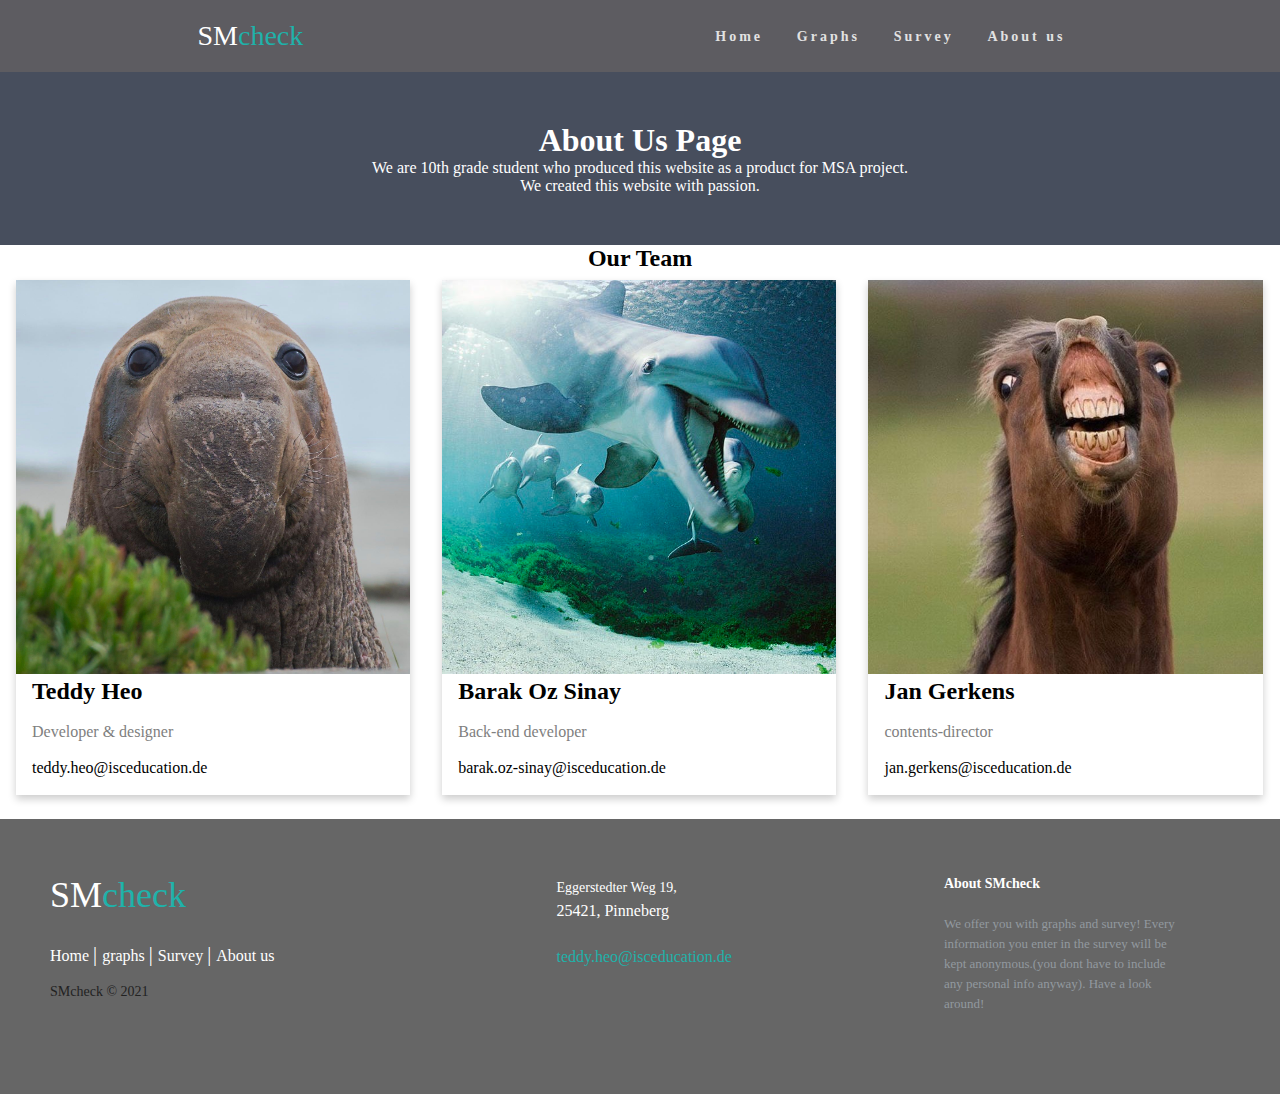
<file: about.html>
<!DOCTYPE html>
<html lang="en">
<head>
  <meta charset="UTF-8">
  <meta name="viewport" content="width=device-width, initial-scale=1.0">

  <link rel="stylesheet" href="about.css">
  <title>About Us</title>
</head>
<body>
  
  

  <div class="header">  
        <nav class="idk">
           <div class="logo">

                <h3>SM<span>check</span></h3>
              </div>
              <ul class="nav-links">
                <li><a href="index.html">Home</a></li>
                <li><a href="graph.html">Graphs</a></li>
                <li><a href="survey.html">Survey</a></li>
                <li><a href="">About us</a></li>
        
      </ul>
      <div class="burger">
        <div class="line1"></div>
        <div class="line2"></div>
        <div class="line3"></div>
      </div>
    </nav>
  </div> 


<div class="about-section">
  <h1>About Us Page</h1>
  <p>We are 10th grade student who produced this website as a product for MSA project.</p>
  <p>We created this website with passion.</p>
</div>

<h2 style="text-align:center">Our Team</h2>
<div class="row">
  <div class="column">
    <div class="card">
      <img src="elephantseal.jpeg" alt="Teddy" style="width:100%">
      <div class="container">
        <h2>Teddy Heo</h2> <br>
        <p class="title">Developer & designer</p> <br>
        <p></p>
        <p>teddy.heo@isceducation.de</p> <br>
       
      </div>
    </div>
  </div>

  <div class="column">
    <div class="card">
      <img src="/barakfriend.jpeg" alt="Barak" style="width:100%">
      <div class="container">
        <h2>Barak Oz Sinay</h2> <br>
        <p class="title">Back-end developer</p> <br>
        <p>
          
        </p>
        <p>barak.oz-sinay@isceducation.de</p> <br>
          <p>
            
          </p>
      </div>
    </div>
  </div>

  <div class="column">
    <div class="card">
      <img src="horse.jpeg" alt="Jan" style="width:100%">
      <div class="container">
        <h2>Jan Gerkens</h2> <br>
        <p class="title">contents-director</p> <br>
        <p></p>
        <p>jan.gerkens@isceducation.de</p> <br>
        
      </div>
    </div>
  </div>
</div>

<footer class="footer-distributed">

			<div class="footer-left">

				<h3>SM<span>check</span></h3>

				<p class="footer-links">
					<a href="index.html" class="link-1">Home</a>
					
					<a href="graph.html">graphs</a>
				
					<a href="survey.html">Survey</a>
				
					<a href="about.html">About us</a>
					
				</p>

				<p class="footer-company-name">SMcheck © 2021</p>
			</div>

			<div class="footer-center">

				<div>
					<i class="fa fa-map-marker"></i>
					<p><span>Eggerstedter Weg 19,</span> 25421, Pinneberg</p>
				</div>

	
<br>
  				<div>
					<i class="fa fa-envelope"></i>
					<p><a href="mailto:teddy.heo@isceducation,de">teddy.heo@isceducation.de</a></p>
				</div>

			</div>
      

			<div class="footer-right">

				<p class="footer-company-about">
					<span>About SMcheck</span>
          We offer you with graphs and survey! Every information you enter in the survey will be kept anonymous.(you dont have to include any personal info anyway). Have a look around!
				</p>

				<div class="footer-icons">
      

				</div>

			</div>

		</footer>
<script src="script.js"></script>
</body>
</html>
</file>
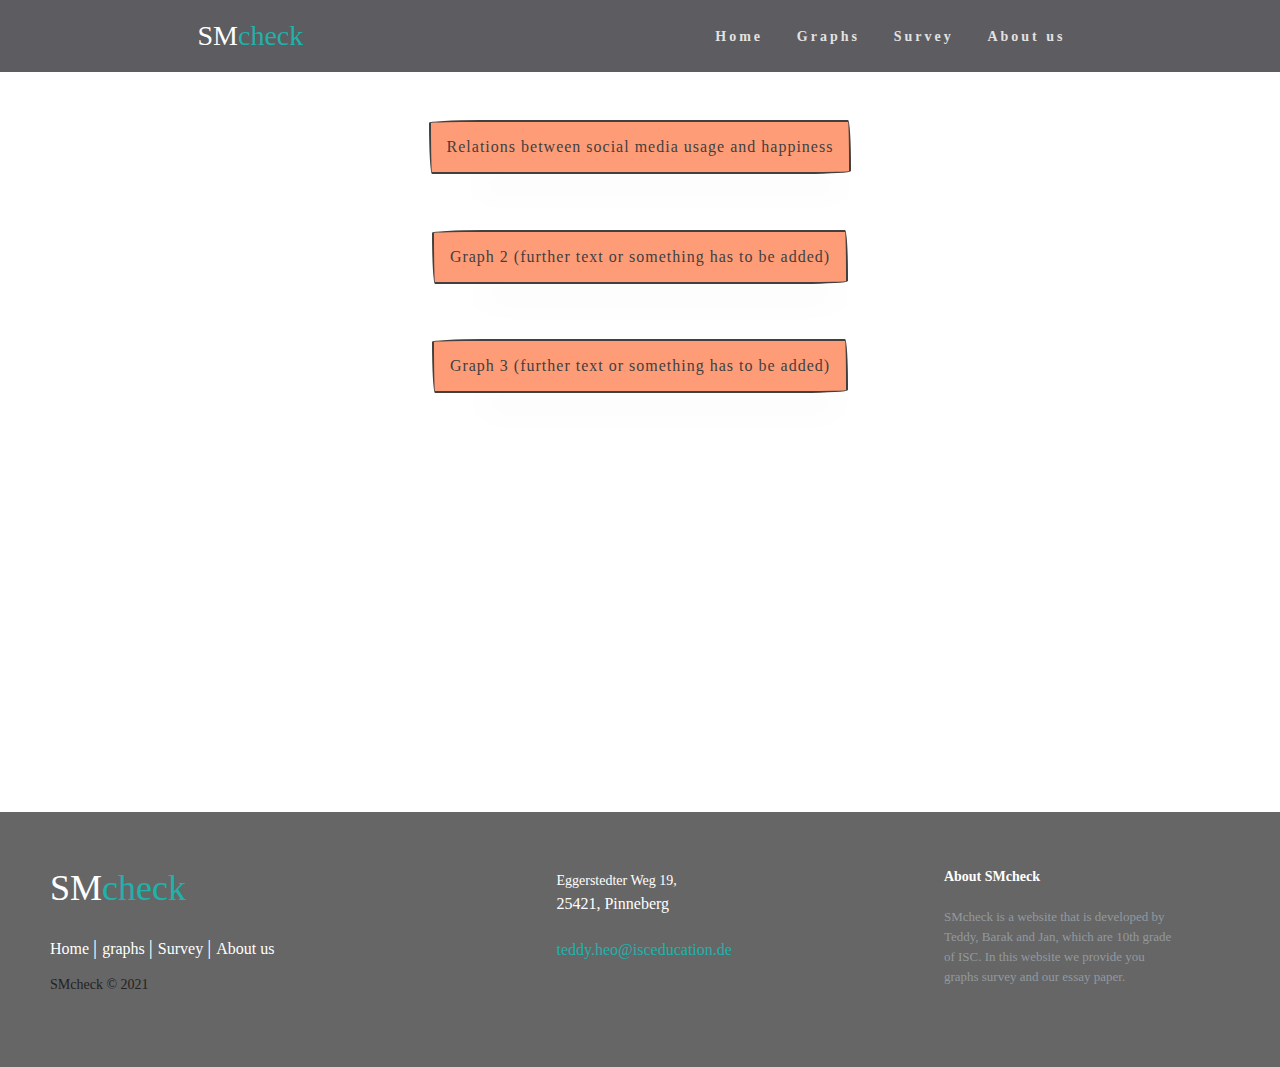
<file: graph.html>
<!--https://canvasjs.com-->

<!DOCTYPE HTML>
<html>
<head>  
  <link rel="stylesheet" href="graph.css">
  <link rel="stylesheet" href="style.css">
  <script src="graph.js"></script>
<script>
window.onload = function () {

var chart = new CanvasJS.Chart("chartContainer", {
	animationEnabled: true,
	title:{
		text: "Social media usage and happieness"
	},
	axisX: {
		title:"Happiness level"
	},
	axisY:{
		title: "Use of social media per week",
		includeZero: true
	},
  
	data: [{
    markerSize: 10,
		type: "scatter",
		toolTipContent: "<span style=\"color:#4F81BC \"><b>{name}</b></span><br/><b> Happiness:</b> {x} TPS<br/><b> Time on social media:</b></span> {y} ms",
		name: "Grade 1 to 4",
		showInLegend: true,
		dataPoints: [
			{ x: 9, y: 0 },
			{ x: 8, y: 0 },
			{ x: 7, y: 0 },
			{ x: 9, y: 0 },
			{ x: 10, y: 0 - 1 },
			{ x: 9, y: 0 },
			{ x: 8, y: 0 },
			{ x: 7, y: 0 },
			{ x: 6, y: 0 },
			{ x: 8, y: 0 },
			{ x: 9, y: 0 },
			{ x: 8, y: 0 },
			{ x: 7, y: 0 },
			{ x: 6, y: 0 }
		]
	},
	{
    markerSize: 10,
		type: "scatter",
		name: "Grade 5 to 8",
		showInLegend: true, 
		toolTipContent: 
    "<span style=\"color:#C0504E \"><b>{name}</b></span><br/><b> Happiness:</b> {x} TPS<br/><b> Time on social media:</b></span> {y} ms",
		dataPoints: [
			{ x: 1, y: 200 },
			{ x: 2, y: 300 },
			{ x: 3, y: 330 },
			{ x: 4, y: 190 },
			{ x: 5, y: 189 },
			{ x: 6, y: 150 },
			{ x: 6, y: 200 },
			{ x: 7, y: 190 },
			{ x: 8, y: 225 },
			{ x: 9, y: 330 },
			{ x: 10, y: 250 },
			{ x: 6, y: 120 },
			{ x: 6, y: 153 },
			{ x: 4, y: 196 }
		]
	},
  {
    markerSize: 10,
		type: "scatter",
		toolTipContent: "<span style=\"color:#4F81BC \"><b>{name}</b></span><br/><b> Happiness:</b> {x} TPS<br/><b> Time on social media:</b></span> {y} ms",
		name: "Grade 9 to 12",
		showInLegend: true,
		dataPoints: [
		{ x: 1, y: 330 },
			{ x: 2, y: 390 },
			{ x: 3, y: 400 },
			{ x: 4, y: 430 },
			{ x: 5, y: 321 },
			{ x: 6, y: 250 },
			{ x: 7, y: 370 },
			{ x: 8, y: 290 },
			{ x: 9, y: 250 },
			{ x: 10, y: 380 },
			{ x: 9, y: 320 },
			{ x: 8, y: 405 },
			{ x: 7, y: 453 },
			{ x: 6, y: 292 }
		]
	},
  {
    markerSize: 10,
		type: "scatter",
		toolTipContent: "<span style=\"color:#4F81BC \"><b>{name}</b></span><br/><b> Happiness:</b> {x} TPS<br/><b> Time on social media:</b></span> {y} ms",
		name: "After grade 12",
		showInLegend: true,
		dataPoints: [
			{ x: 1, y: 330 },
			{ x: 2, y: 390 },
			{ x: 3, y: 400 },
			{ x: 4, y: 430 },
			{ x: 5, y: 321 },
			{ x: 6, y: 250 },
			{ x: 7, y: 370 },
			{ x: 8, y: 290 },
			{ x: 9, y: 250 },
			{ x: 10, y: 380 },
			{ x: 9, y: 320 },
			{ x: 8, y: 405 },
			{ x: 7, y: 453 },
			{ x: 6, y: 292 }
		]
	}]
});

chart.render();

}
</script>


</head>


<body>
<!--header-->
  <div class="header">  
        <nav class="idk">
           <div class="logo">

                <h3>SM<span>check</span></h3>
              </div>
              <ul class="nav-links">
                <li><a href="index.html">Home</a></li>
                <li><a href="graph.html">Graphs</a></li>
                <li><a href="survey.html">Survey</a></li>
                <li><a href="">About us</a></li>
        
      </ul>
      <div class="burger">
        <div class="line1"></div>
        <div class="line2"></div>
        <div class="line3"></div>
      </div>
    </nav>
  </div> 


  <div class="graphContainer">
  <button id="nonbutton" class='linedthin' onclick="myFunction()">Relations between social media usage and happiness</button> 
  <div id="chartContainer" style="height: 500px; width: 70%;"></div> <br>


  <button id="nonbutton" class='linedthin'>Graph 2 (further text or something has to be added)</button>  <br>

  <button id="nonbutton" class='linedthin'>Graph 3 (further text or something has to be added)</button>
   <br>
   


</div>



<footer class="footer-distributed">

			<div class="footer-left">

				<h3>SM<span>check</span></h3>

				<p class="footer-links">
					<a href="index.html" class="link-1">Home</a>
					
					<a href="graph.html">graphs</a>
				
					<a href="survey.html">Survey</a>
				
					<a href="about.html">About us</a>
					
				</p>

				<p class="footer-company-name">SMcheck © 2021</p>
			</div>

			<div class="footer-center">

				<div>
					<i class="fa fa-map-marker"></i>
					<p><span>Eggerstedter Weg 19,</span> 25421, Pinneberg</p>
				</div>

	
<br>
  				<div>
					<i class="fa fa-envelope"></i>
					<p><a href="mailto:teddy.heo@isceducation,de">teddy.heo@isceducation.de</a></p>
				</div>

			</div>
      

			<div class="footer-right">

				<p class="footer-company-about">
					<span>About SMcheck</span>
					
          SMcheck is a website that is developed by Teddy, Barak and Jan, which are 10th grade of ISC. In this website we provide you graphs survey and our essay paper.
				</p>

				<div class="footer-icons">
      

				</div>

			</div>

		</footer>

<script src="https://canvasjs.com/assets/script/canvasjs.min.js"></script>
<script src="script.js"></script>
</body>
</html>
</file>
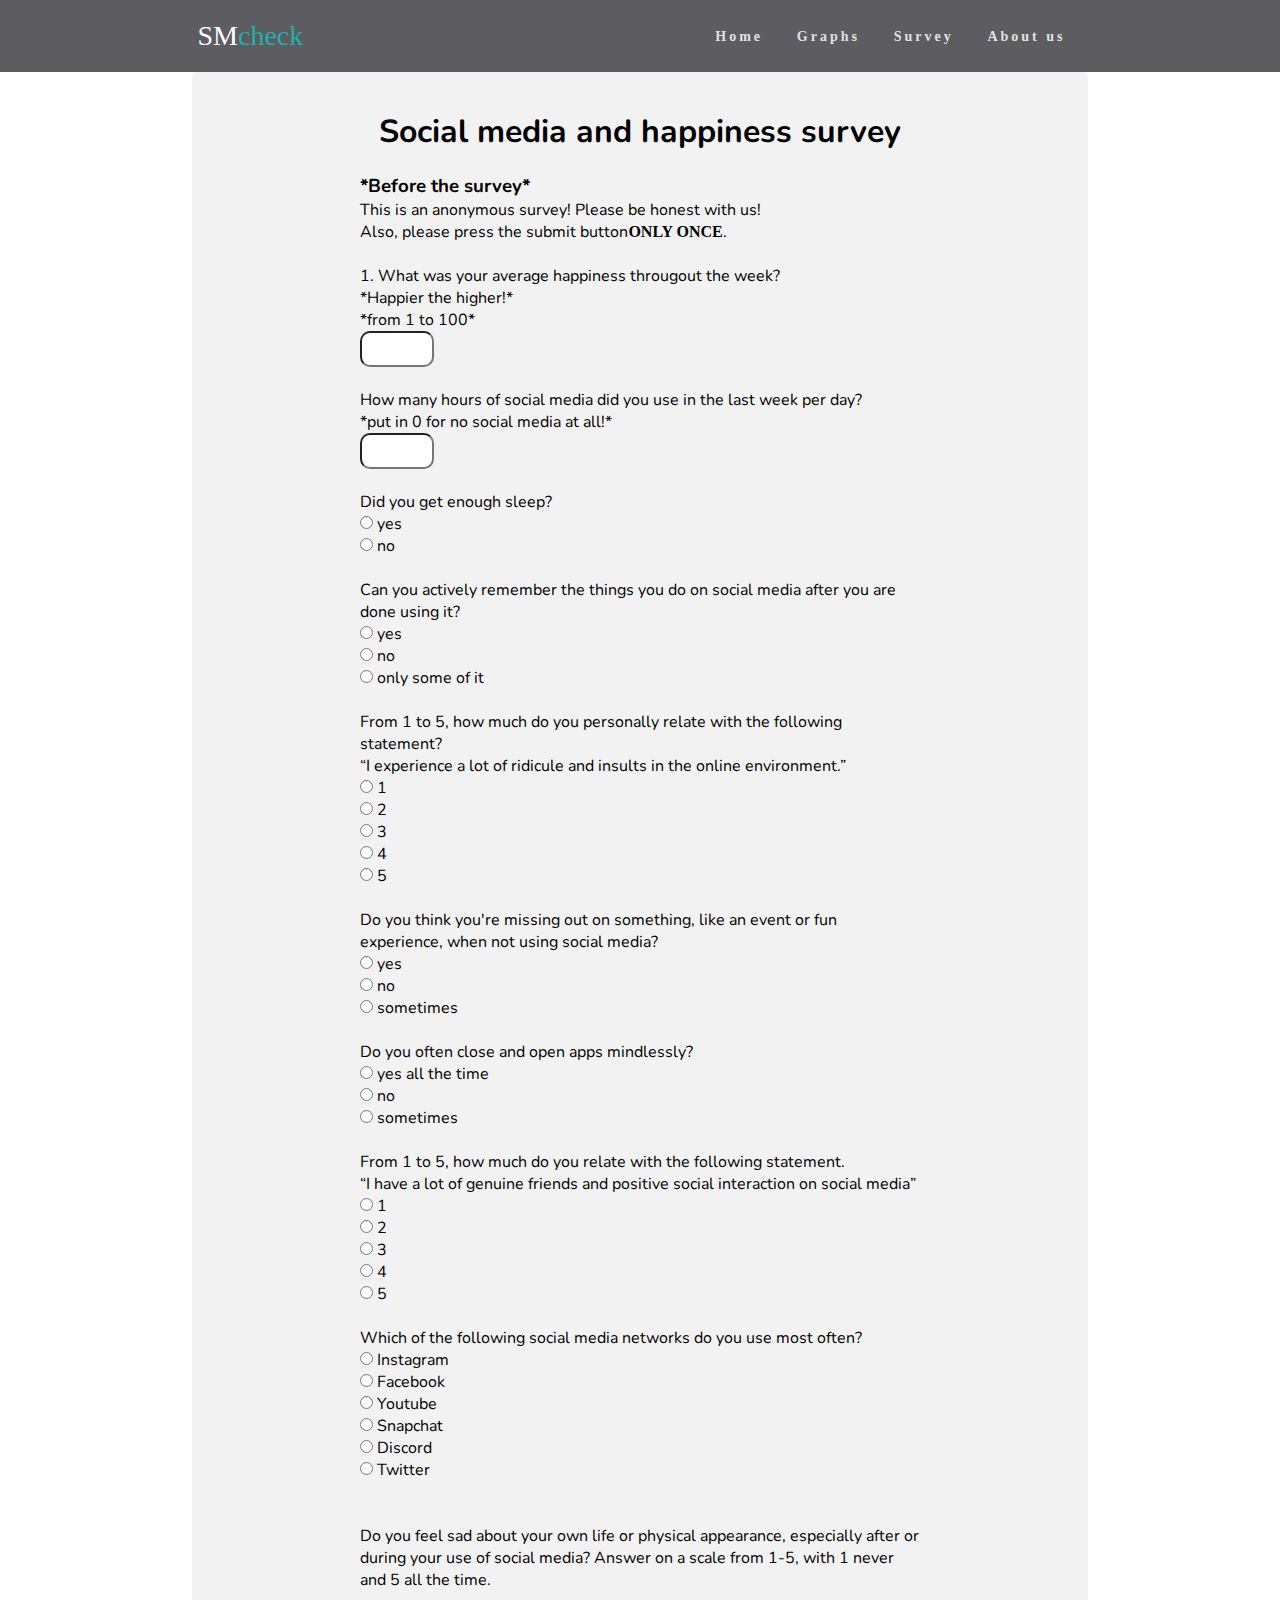
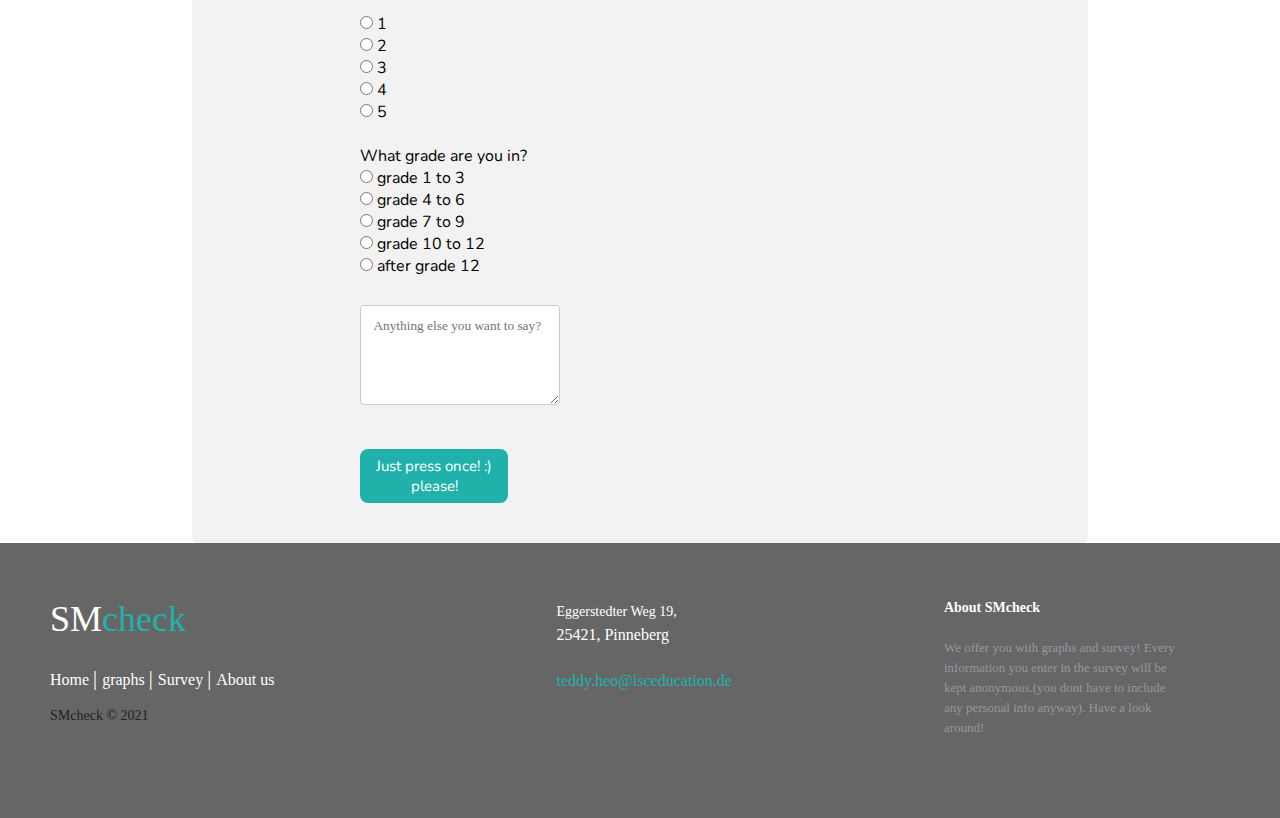
<file: survey.html>
<!DOCTYPE html>
<html>

<head>
	<script src="https://www.google.com/recaptcha/api.js" async defer>
	</script>
  <style>
  </style>
	<meta name="viewport" content="width=device-width, initial-scale=1">
	<link href="survey.css" rel="stylesheet" />

	<script src="https://code.jquery.com/jquery-3.5.1.js" integrity="sha256-QWo7LDvxbWT2tbbQ97B53yJnYU3WhH/C8ycbRAkjPDc=" crossorigin="anonymous">

	</script>

	<script>
		function SubForm (){
    $.ajax({
        url:'https://api.apispreadsheets.com/data/6430/',
        type:'post',
        data:$("#myForm").serializeArray(),
        success: function(){
          alert("Form Data Submitted :)"),
          
          location.href = 'index.html';
        },
        error: function(){
          alert("There was an error :(")
        }
    });
}
	</script>
 <div class="header">  
        <nav class="idk">
           <div class="logo">

                <h3>SM<span>check</span></h3>
              </div>
              <ul class="nav-links">
                <li><a href="index.html">Home</a></li>
                <li><a href="graph.html">Graphs</a></li>
                <li><a href="survey.html">Survey</a></li>
                <li><a href="about.html">About us</a></li>
              </ul>
                  <div class="burger">
                    <div class="line1"></div>
                    <div class="line2"></div>
                    <div class="line3"></div>
                  </div>
    </nav>
  </div> 
	<div class="container">
    <div class="item"></div>

    <div class="item">
    <br>
        <center><h1 class="Nunitofont">Social media and happiness survey</h1></center> 


	<div class="container">
		<form id="myForm" action="/index.html">

    <h3 class="Nunitofont"> *Before the survey* </h3>
    This is an anonymous survey! Please be honest with us! 
    <br>Also, please press the submit button<strong>ONLY ONCE</strong>. <br><br>



<!-- question 1 -->
<label class="Question">1. What was your average happiness througout the week? <br>   *Happier the higher!* <br> *from 1 to 100* <br></label> 
<input type="number" min="0" max="100" name="happiness" class="number" required>


     <br>
     <br>

<!-- question 2 -->
    <label class="Question">How many hours of social media did you use in the last week per day? </label> <br> <p class=""></p>
 *put in 0 for no social media at all!* <br></label> 
    <input type="number" min="0" max="100" name="usage" class="number" required>
<br>
      <br>
<!-- question 3 -->
    <label class="Question">Did you get enough sleep?</label>
    <br>
    <input type="radio" id="sleep" name="sleep" value="yes">
    <label for="yes">yes</label><br>
    <input type="radio" id="sleep" name="sleep" value="no">
    <label for="no">no</label><br>
  <br>
<!-- question 4-->
    <label class="Question">Can you actively remember the things you do on social media after you are done using it?
</label>
    <br>
    <input type="radio" id="what" name="what" value="yes">
    <label for="yes">yes</label><br>
    <input type="radio" id="what" name="what" value="no">
    <label for="no">no</label><br>
    <input type="radio" id="what" name="what" value="only some">
    <label for="no">only some of it</label><br>
  
    <br>
<!-- question 5 -->
    <label class="Question">From 1 to 5, how much do you personally relate with the following statement?  
<br>
“I experience a lot of ridicule and insults in the online environment.”
 <br>
  </label>
      <input type="radio" id="ridicule1" name="ridicule" value="1">
      <label for="ridicule1">1</label><br>
      <input type="radio" id="ridicule2" name="ridicule" value="2">
      <label for="ridicule2">2</label><br>
      <input type="radio" id="ridicule3" name="ridicule" value="3">
      <label for="ridicule3">3</label><br>
      <input type="radio" id="ridicule4" name="ridicule" value="4">
      <label for="ridicule4">4</label><br>
      <input type="radio" id="ridicule5" name="ridicule" value="5">
      <label for="ridicule5">5</label><br>

<br>
<!-- question 6 -->
    <label class="Question">Do you think you're missing out on something, like an event or fun experience, when not using social media?
</label>
    <br>
    <input type="radio" id="missing out1" name="missing out" value="yes">
    <label for="missing out1">yes</label><br>
    <input type="radio" id="missing out2" name="missing out" value="no">
    <label for="missing out2">no</label><br>
    <input type="radio" id="missing out3" name="missing out" value="sometimes">
    <label for="missing out3">sometimes</label><br>
    <br>
<!-- question 7 -->
    <label class="Question">Do you often close and open apps mindlessly?
    </label>
    <br>
    <input type="radio" id="mindless1" name="mindless" value="yes, all the time">
    <label for="mindless1">yes all the time</label><br>
    <input type="radio" id="mindless2" name="mindless" value="no">
    <label for="mindless2">no</label><br>
    <input type="radio" id="mindless3" name="mindless" value="sometimes">
    <label for="mindless3">sometimes</label><br>
  
    <br>
<!-- question 8 -->
<label class="Question">From 1 to 5, how much do you relate with the following statement. <br> “I have a lot of genuine friends and positive social interaction on social media”


</label>
    <br>
    <input type="radio" id="rltionshp1" name="relationship" value="1">
    <label for="rltionshp1">1</label><br>
    <input type="radio" id="rltionshp2" name="relationship" value="2">
    <label for="rltionshp2">2</label><br>
    <input type="radio" name="relationship" id="rltionshp3" value="3">
    <label for="rltionshp3">3</label><br>
    <input type="radio" id="rltionshp4" name="relationship" value="4">
    <label for="rltionshp4">4</label><br>
    <input type="radio" id="rltionshp5" name="relationship" value="5">
    <label for="rltionshp5">5</label><br>
  
    <br>
    <!-- question 9 -->
<label class="Question"> Which of the following social media networks do you use most often?
</label>
<br>
<input type="radio" name="mostusedapp" id="Instagram" value="1">
    <label for="Instagram">Instagram</label><br>
    <input type="radio" id="Facebook" name="mostusedapp" value="2">
    <label for="Facebook">Facebook</label><br>
    <input type="radio" id="Youtube" name="mostusedapp" value="3">
    <label for="Youtube">Youtube</label><br>
    <input type="radio" id="Snapchat" name="mostusedapp" value="4">
    <label for="Snapchat">Snapchat</label><br>
    <input type="radio" id="Discord" name="mostusedapp" value="5">
    <label for="Discord">Discord</label><br>
    <input type="radio" id="Twitter" name="mostusedapp" value ="6">
    <label for="Twitter">Twitter</label><br>
    <br>
  
<br>
<!-- question 10 -->
<label class="Question">Do you feel sad about your own life or physical appearance, especially after or during your use of social media? Answer on a scale from 1-5, with 1 never and 5 all the time. 
<br>


</label>
    <br>
    <input type="radio" id="appr1" name="appearance" value="1">
    <label for="appr1">1</label><br>
    <input type="radio" id"appr2" name="appearance" value="2">
    <label for="appr2">2</label><br>
    <input type="radio" id="appr3" name="appearance" value="3">
    <label for="appr3">3</label><br>
    <input type="radio" id="appr4" name="appearance" value="4">
    <label for="appr4">4</label><br>
    <input type="radio" id = "appr5" name="appearance" value="5">
    <label for="appr5">5</label><br>
  
  
    <br>

<!-- question 11 -->
    <label class="Question"> What grade are you in?</label> <br>


     <input type="radio" id="age1" name="age" value="grade 1 to 3">
    <label for="age1">grade 1 to 3</label><br>
     <input type="radio" id="age2" name="age" value="grade 4 to 6">
    <label for="age2">grade 4 to 6</label><br>
     <input type="radio" id="age3" name="age" value="grade 7 to 9">
    <label for="age3">grade 7 to 9</label><br>
    <input type="radio" id="age4" name="age" value="grade 10 to 12">
    <label for="age4">grade 10 to 12</label><br>
     <input type="radio" id="age5" name="age" value="after grade 12">
    <label for="age5">after grade 12</label><br> <br>
 <textarea name="message" style="width:200px; height:100px;" placeholder="Anything else you want to say?"></textarea>
  <br>
  
<br>
    <!--<input type="submit" value="Submit">-->
  </form>
   <button type = "submit" formaction="/index.html" class="button-submit" onclick="this.style.visibility = 'hidden'">Just press once! :) <br>please!</button> 
   

<div class="item"></div>

</div>
</div>
</div>

<footer class="footer-distributed">

			<div class="footer-left">

				<h3>SM<span>check</span></h3>

				<p class="footer-links">
					<a href="index.html" class="link-1">Home</a>
					
					<a href="graph.html">graphs</a>
				
					<a href="survey.html">Survey</a>
				
					<a href="about.html">About us</a>
					
				</p>

				<p class="footer-company-name">SMcheck © 2021</p>
			</div>

			<div class="footer-center">

				<div>
					<i class="fa fa-map-marker"></i>
					<p><span>Eggerstedter Weg 19,</span> 25421, Pinneberg</p>
				</div>

	
<br>
  				<div>
					<i class="fa fa-envelope"></i>
					<p><a href="mailto:teddy.heo@isceducation,de">teddy.heo@isceducation.de</a></p>
				</div>

			</div>
      

			<div class="footer-right">

				<p class="footer-company-about">
					<span>About SMcheck</span>
          We offer you with graphs and survey! Every information you enter in the survey will be kept anonymous.(you dont have to include any personal info anyway). Have a look around!
				</p>

				<div class="footer-icons">
      

				</div>

			</div>

		</footer>
<script src="script.js"></script>

</body>
</html>
</file>
<file: about.css>
body {
  font-family: Arial, Helvetica, sans-serif;
  margin: 0;
  height: 100vh;
}

html {
  box-sizing: border-box;
}

*, *:before, *:after {
  box-sizing: inherit;
}

.column {
  float: left;
  width: 33.3%;
  margin-bottom: 16px;
  padding: 0 8px;
}

.card {
  box-shadow: 0 4px 8px 0 rgba(0, 0, 0, 0.2);
  margin: 8px;
}

.about-section {
  padding: 50px;
  text-align: center;
  background-color: #474e5d;
  color: white;
}

.container {
  padding: 0 16px;
  height: 50%;
}

.container::after, .row::after {
  content: "";
  clear: both;
  display: table;
}

.title {
  color: grey;
}

.button {
  border: none;
  outline: 0;
  display: inline-block;
  padding: 8px;
  color: white;
  background-color: #000;
  text-align: center;
  cursor: pointer;
  width: 100%;
}

.button:hover {
  background-color: #555;
}

@media screen and (max-width: 650px) {
  .column {
    width: 100%;
    display: block;
    height: 10%
  }
}

*{
  padding:0px;
  margin: 0px;
  box-sizing: border-box;
  
}
.logo h3{
	color:  #ffffff;
	font: normal 28px 'Open Sans', cursive;
	margin: 0;
}

.logo h3 span{
	color:  lightseagreen;
}
.idk{
  display: flex;
  justify-content: space-around;
  align-items: center;
  min-height: 8vh;
  background-color:#5D5C61;
  font-family: Open Sans;
  
}
.logo{
  color: rgb(226, 226, 226);
  letter-spacing: 0px;
  font-size:20px;
}
.nav-links{
  display: flex;
  justify-content: space-around;
  width: 30%;
}
.nav-links li{
  list-style: none;
}
.nav-links a{
  color: rgb(226, 226, 226);
  text-decoration: none;
  letter-spacing: 3px;
  font-weight: bold;
  font-size: 14px;
}
.burger{
  display: none;
  cursor: click;
}
.burger div{
  width: 25px;
  height: 3px;
  background-color: rgb(226, 226, 226);
  margin: 5px;
  border-radius: 25px;

}
@media screen and (max-width:1024px){
    .nav-links{
    width: 60%;
  }
  

}
@media screen and (max-width:670px){

    body{
      overflow-x: hidden;
      
    }

    .nav-links{
    position: absolute;
    right: 0px;
    height:92vh;
    top: 8vh;
    background-color: #5D5C61;
    display: flex;
    flex-direction: column;
    align-items:center;
    width: 45%;
    transform: translateX(100%);
    transition: transform 0.5s ease-in;
    z-index: 7;
    }

    .nav-links li{
     opacity: 0;
     }

    .burger{
     display: block;
      }

}
.nav-active{
  transform: translateX(0%);
}
@keyframes navLinkFade{
  from{
    opacity: 0;
    transform: translateX(50px)
  }
  to{
    opacity: 1;
    transform: translateX(0px);
  }
}

.header{
  grid-area: header;
  position: relative;
}


@import url(https://fonts.googleapis.com/css?family=Open+Sans:400,500,300,700);

* {
  font-family: Open Sans;
}

section {
  width: 100%;
  display: inline-block;
  background: #333;
  height: 50vh;
  text-align: center;
  font-size: 22px;
  font-weight: 700;
  text-decoration: underline;
}

.footer-distributed{
	background: #666;
	box-shadow: 0 1px 1px 0 rgba(0, 0, 0, 0.12);
	box-sizing: border-box;
	width: 100%;
	text-align: left;
	font: bold 16px sans-serif;
	padding: 55px 50px;
}

.footer-distributed .footer-left,
.footer-distributed .footer-center,
.footer-distributed .footer-right{
	display: inline-block;
	vertical-align: top;
}

/* Footer left */

.footer-distributed .footer-left{
	width: 40%;
}

/* The company logo */

.footer-distributed h3{
	color:  #ffffff;
	font: normal 36px 'Open Sans', cursive;
	margin: 0;
}

.footer-distributed h3 span{
	color:  lightseagreen;
}

/* Footer links */

.footer-distributed .footer-links{
	color:  #ffffff;
	margin: 20px 0 12px;
	padding: 0;
}

.footer-distributed .footer-links a{
	display:inline-block;
	line-height: 1.8;
  font-weight:400;
	text-decoration: none;
	color:  inherit;
}

.footer-distributed .footer-company-name{
	color:  #222;
	font-size: 14px;
	font-weight: normal;
	margin: 0;
}

/* Footer Center */

.footer-distributed .footer-center{
	width: 35%;
}

.footer-distributed .footer-center i{
	background-color:  #33383b;
	color: #ffffff;
	font-size: 25px;
	width: 38px;
	height: 38px;
	border-radius: 50%;
	text-align: center;
	line-height: 42px;
	margin: 10px 15px;
	vertical-align: middle;
}

.footer-distributed .footer-center i.fa-envelope{
	font-size: 17px;
	line-height: 38px;
}

.footer-distributed .footer-center p{
	display: inline-block;
	color: #ffffff;
  font-weight:400;
	vertical-align: middle;
	margin:0;
}

.footer-distributed .footer-center p span{
	display:block;
	font-weight: normal;
	font-size:14px;
	line-height:2;
}

.footer-distributed .footer-center p a{
	color:  lightseagreen;
	text-decoration: none;;
}

.footer-distributed .footer-links a:before {
  content: "|";
  font-weight:300;
  font-size: 20px;
  left: 0;
  color: #fff;
  display: inline-block;
  padding-right: 5px;
}

.footer-distributed .footer-links .link-1:before {
  content: none;
}

/* Footer Right */

.footer-distributed .footer-right{
	width: 20%;
}

.footer-distributed .footer-company-about{
	line-height: 20px;
	color:  #92999f;
	font-size: 13px;
	font-weight: normal;
	margin: 0;
}

.footer-distributed .footer-company-about span{
	display: block;
	color:  #ffffff;
	font-size: 14px;
	font-weight: bold;
	margin-bottom: 20px;
}

.footer-distributed .footer-icons{
	margin-top: 25px;
}

.footer-distributed .footer-icons a{
	display: inline-block;
	width: 35px;
	height: 35px;
	cursor: pointer;
	background-color:  #33383b;
	border-radius: 2px;

	font-size: 20px;
	color: #ffffff;
	text-align: center;
	line-height: 35px;

	margin-right: 3px;
	margin-bottom: 5px;
}

/* If you don't want the footer to be responsive, remove these media queries */

@media (max-width: 880px) {

	.footer-distributed{
		font: bold 14px sans-serif;
	}

	.footer-distributed .footer-left,
	.footer-distributed .footer-center,
	.footer-distributed .footer-right{
		display: block;
		width: 100%;
		margin-bottom: 40px;
		text-align: center;
	}

	.footer-distributed .footer-center i{
		margin-left: 0;
	}

}
</file>
<file: graph.css>
*{
  box-sizing: border-box;
  
}

.firstLine{
  grid-area: main;
}
#chartContainer{
  margin:auto;
  margin-top: 5px;
  margin-bottom: 5px;
  display:none;
}

.chart{
  margin: auto; 
}

.notcontainer{
  height: 100vh;
  padding: 10px;
}
.graphContainer{
  display:flex;
  flex-flow: column;
  height:80vh;
  margin: 10px;
}


     #nonbutton{
      position: relative;
      align-self:center;
      background:rgb(255, 156, 120);
      padding:1rem 1rem;
      transition:all .5s ease;
      color:#41403E;
      font-size:1rem;
      letter-spacing:1px;
      outline:none;
      box-shadow: 20px 38px 34px -26px hsla(0,0%,0%,.2);
      border-radius: 255px 15px 225px 15px/15px 225px 15px 255px;
      float: center;
      margin-top:3%;
      }
#nonbutton:hover{
  box-shadow:2px 8px 4px -6px hsla(0,0%,0%,.3);
}
     
         .linedthin {
           background: #5D5C61;
           border : solid 2px #41403E;
      }
</file>
<file: style.css>
/*this is the header section*/
*{
  padding:0px;
  margin: 0px;
  box-sizing: border-box;
  
}

.idk{
  display: flex;
  justify-content: space-around;
  align-items: center;
  min-height: 8vh;
  background-color:#5D5C61;
  font-family: Open Sans;
  
}
.logo{
  color: rgb(226, 226, 226);
  text-transform: ;
  letter-spacing: 0px;
  font-size:20px;

}


.logo h3{
	color:  #ffffff;
	font: normal 28px 'Open Sans', cursive;
	margin: 0;
}

.logo h3 span{
	color:  lightseagreen;
}
.nav-links{
  display: flex;
  justify-content: space-around;
  width: 30%;
}
.nav-links li{
  list-style: none;
}
.nav-links a{
  color: rgb(226, 226, 226);
  text-decoration: none;
  letter-spacing: 3px;
  font-weight: bold;
  font-size: 14px;
  
}
     
.nav-links a:hover{
  background-color: rgb(226, 226, 226); 
  color: #5D5C61; 
  display: inline-block;
  border-radius:4px;
  
}

.burger{
  display: none;
  cursor: click;
}
.burger div{
  width: 25px;
  height: 3px;
  background-color: rgb(226, 226, 226);
  margin: 5px;
  border-radius: 25px;

}
@media screen and (max-width:1024px){
    .nav-links{
    width: 60%;
  }
  .container{
    height: 300vh
  }


}

@


@media screen and (max-width:670px){

  

    .nav-links{
    position: absolute;
    right: 0px;
    height:92vh;
    top: 8vh;
    background-color: #5D5C61;
    display: flex;
    flex-direction: column;
    align-items:center;
    width: 45%;
    transform: translateX(100%);
    transition: transform 0.5s ease-in;
    z-index: 7;
    }

    .nav-links li{
     opacity: 0;
     }

    .burger{
     display: block;
      }

}
.nav-active{
  transform: translateX(0%);
}
@keyframes navLinkFade{
  from{
    opacity: 0;
    transform: translateX(50px)
  }
  to{
    opacity: 1;
    transform: translateX(0px);
  }
}



/*this is container made of css grid*/

.container{
  display: grid;
  height: 170vh;
  grid-template-rows: 0.10fr 1fr 1fr 1fr 1fr;
  grid-template-columns: 0.7fr 1fr 1fr 1fr 1fr 0.7fr;
  grid-template-areas:
  "header header header header header header"
  "margin-left main main main main margin-right"
  "margin-left main2 main2 main2 main2 margin-right"
  "margin-left main3 main3 main3 main3 margin-right"
  "margin-left main4 main4 main4 main4 margin-right";
  grid-gap:1px;
  color: #5D5C61;
}

@media (max-width: 880px) {
  body{
     
  }
}
/*this is our header*/
.header{
  grid-area: header;
  position: relative;
}
/*this is our main1*/
.main1{
  background-color: rgb(232, 232, 232);
  grid-area: main;
  color: #5D5C61;
  display:flex;
  align-items: center;
}
.item1{
 flex-grow:1;
}
.graphsvg{
  position: relative;
  right : -50%;
  width:30%;
}
.item-text1{
  flex-grow: 3;
  max-width: 45%;
  justify-content: center;
  position: relative;
  left: 8%;
  z-index: 0;

}

/*this is our main 2*/
.main2{
  background-color: rgb(232, 232, 232);
  grid-area: main2;
  color: lightseagreen;
  text-align: right;
  display: flex;
  align-items: center;
}
.item-text{
  flex-grow: 3;
  
  max-width: 45%;
  justify-content: center;
  position: relative;
  right: 10%;
  z-index: 0;
}
.item{
  flex-grow: 1;

}
.survey-form{
  position: relative;
  left : -50%;
  width:30%;
}

/*this is our main3*/
.main3{
  background: rgb(232, 232, 232);
  grid-area: main3;
  display:flex;
  align-items: center;
}

.us{
  width: 45%;
  position: relative;
  right: -30%;
}

/*this is our main4*/
.main4{
  background-color: rgb(232, 232, 232);
  grid-area: main4;
  color: lightseagreen;
  text-align: right;
  display: flex;
  align-items: center;
}


/*this is our margin*/
.margin-left{
  
  grid-area: margin-left;
}
.margin-right{

  grid-area: margin-right;
}



/*they are buttons in the homepage*/
.button1{
  
  background-color: lightseagreen;
  border: none;
  color: white;
  padding: 7px 16px;
  text-align: center;
  text-decoration: none;
  display: inline-block;
  font-size: 15px;
  margin: auto;
  border-radius: 8px;
  transition-duration: 0.4s;


}
.button1:hover{
  background-color: rgb(232, 232, 232); /* Green */
  color: lightseagreen;
  border: 2px solid lightseagreen;
}

.link { 
  color: white; 
  text-decoration: none;
}

.link:hover { 
  color: lightseagreen; 
   text-decoration: none;
  } 
  
.link2 { 
  color: white; 
   text-decoration: none;
}

.link2:hover { 
  color: #5D5C61; 
   text-decoration: none;
  } 


.button2{
  
  background-color: #5D5C61;
  border: none;
  color: white;
  padding: 7px 16px;
  text-align: center;
  text-decoration: none;
  display: inline-block;
  font-size: 15px;
  margin: auto;
  border-radius: 8px;
  transition-duration: 0.4s;


}
.button2:hover {
  background-color: rgb(232, 232, 232); 
  color: #5D5C61;
  border: 2px solid #5D5C61;
}


/*this is graph section*/


/*this footer section*/

@import url(https://fonts.googleapis.com/css?family=Open+Sans:400,500,300,700);

* {
  font-family: Open Sans;
}

.section {
  width: 100%;
  display: inline-block;
  background: #333;
  height: 50vh;
  text-align: center;
  font-size: 22px;
  font-weight: 700;
  text-decoration: underline;
}

.footer-distributed{
	background: #666;
	box-shadow: 0 1px 1px 0 rgba(0, 0, 0, 0.12);
	box-sizing: border-box;
	width: 100%;
	text-align: left;
	font: bold 16px sans-serif;
	padding: 55px 50px;
}
.footer-distributed .footer-left,
.footer-distributed .footer-center,
.footer-distributed .footer-right{
	display: inline-block;
	vertical-align: top;
}
.footer-distributed .footer-left{
	width: 40%;
}
.footer-distributed h3{
	color:  #ffffff;
	font: normal 36px 'Open Sans', cursive;
	margin: 0;
}
.footer-distributed h3 span{
	color:  lightseagreen;
}
.footer-distributed .footer-links{
	color:  #ffffff;
	margin: 20px 0 12px;
	padding: 0;
}
.footer-distributed .footer-links a{
	display:inline-block;
	line-height: 1.8;
  font-weight:400;
	text-decoration: none;
	color:  inherit;
}
.footer-distributed .footer-company-name{
	color:  #222;
	font-size: 14px;
	font-weight: normal;
	margin: 0;
}
.footer-distributed .footer-center{
	width: 35%;
}

.footer-distributed .footer-center i{
	background-color:  #33383b;
	color: #ffffff;
	font-size: 25px;
	width: 38px;
	height: 38px;
	border-radius: 50%;
	text-align: center;
	line-height: 42px;
	margin: 10px 15px;
	vertical-align: middle;
}

.footer-distributed .footer-center i.fa-envelope{
	font-size: 17px;
	line-height: 38px;
}

.footer-distributed .footer-center p{
	display: inline-block;
	color: #ffffff;
  font-weight:400;
	vertical-align: middle;
	margin:0;
}

.footer-distributed .footer-center p span{
	display:block;
	font-weight: normal;
	font-size:14px;
	line-height:2;
}

.footer-distributed .footer-center p a{
	color:  lightseagreen;
	text-decoration: none;;
}

.footer-distributed .footer-links a:before {
  content: "|";
  font-weight:300;
  font-size: 20px;
  left: 0;
  color: #fff;
  display: inline-block;
  padding-right: 5px;
}

.footer-distributed .footer-links .link-1:before {
  content: none;
}

/* Footer Right */

.footer-distributed .footer-right{
	width: 20%;
}

.footer-distributed .footer-company-about{
	line-height: 20px;
	color:  #92999f;
	font-size: 13px;
	font-weight: normal;
	margin: 0;
}

.footer-distributed .footer-company-about span{
	display: block;
	color:  #ffffff;
	font-size: 14px;
	font-weight: bold;
	margin-bottom: 20px;
}

.footer-distributed .footer-icons{
	margin-top: 25px;
}

.footer-distributed .footer-icons a{
	display: inline-block;
	width: 35px;
	height: 35px;
	cursor: pointer;
	background-color:  #33383b;
	border-radius: 2px;

	font-size: 20px;
	color: #ffffff;
	text-align: center;
	line-height: 35px;

	margin-right: 3px;
	margin-bottom: 5px;
}

@media (max-width: 880px) {

	.footer-distributed{
		font: bold 14px sans-serif;
	}

  

	.footer-distributed .footer-left,
	.footer-distributed .footer-center,
	.footer-distributed .footer-right{
		display: block;
		width: 100%;
		margin-bottom: 40px;
		text-align: center;
	}

	.footer-distributed .footer-center i{
		margin-left: 0;
	}

}
</file>
<file: survey.css>
@import url('https://fonts.googleapis.com/css2?family=Nunito&display=swap');
*{
  font-family: Open Sans;
  padding: 0px;
margin: 0px;
box-sizing: border-box;
}

label, form, .Nunitofont, .button-submit{
  font-family: 'Nunito', sans-serif;
}
.Question{
 font-size: 
}



input[type=text], select, textarea {
  width: 100%;
  padding: 12px;
  border: 1px solid #ccc;
  border-radius: 4px;
  box-sizing: border-box;
  margin-top: 6px;
  margin-bottom: 16px;
  resize: vertical;
}

input[type=submit] {
  background-color: coral;
  color: white;
  padding: 12px 20px;
  border: none;
  border-radius: 4px;
  cursor: pointer;
}

input[type=submit]:hover {
  background-color: #45a049;
}

.container {
  border-radius: 5px;
  background-color: #f2f2f2;
  padding: 20px;
  margin-left: 15%;
  margin-right: 15%;
}

@media only screen and (max-width: 1000px) {
 .container {
  margin-left: 0%;
  margin-right: 0%;
}
}

.button-submit{
  background-color: lightseagreen;
  border: none;
  color: white;
  padding: 7px 16px;
  text-align: center;
  text-decoration: none;
  display: inline-block;
  font-size: 15px;
  margin: auto;
  border-radius: 8px;
  transition-duration: 0.4s;
}

.button-submit:hover {
  background-color: rgb(232, 232, 232); /* Green */
  color: lightseagreen;
  border: 2px solid lightseagreen;
}



*{
  padding:0px;
  margin: 0px;
  box-sizing: border-box;
  
}

.idk{
  display: flex;
  justify-content: space-around;
  align-items: center;
  min-height: 8vh;
  background-color:#5D5C61;
  font-family: Open Sans;
  
}
.logo{
  color: rgb(226, 226, 226);
  text-transform: ;
  letter-spacing: 0px;
  font-size:20px;
}
.logo h3{
	color:  #ffffff;
	font: normal 28px 'Open Sans', cursive;
	margin: 0;
}

.logo h3 span{
	color:  lightseagreen;
}
.nav-links{
  display: flex;
  justify-content: space-around;
  width: 30%;
}
.nav-links li{
  list-style: none;
}
.nav-links a{
  color: rgb(226, 226, 226);
  text-decoration: none;
  letter-spacing: 3px;
  font-weight: bold;
  font-size: 14px;
}
.burger{
  display: none;
  cursor: click;
}
.burger div{
  width: 25px;
  height: 3px;
  background-color: rgb(226, 226, 226);
  margin: 5px;
  border-radius: 25px;

}
@media screen and (max-width:1024px){
    .nav-links{
    width: 60%;
  }
  .container{
    height: 150vh
  }


}
@media screen and (max-width:670px){

    body{
      overflow-x: hidden;
      
    }

    .nav-links{
    position: absolute;
    right: 0px;
    height:92vh;
    top: 8vh;
    background-color: #5D5C61;
    display: flex;
    flex-direction: column;
    align-items:center;
    width: 45%;
    transform: translateX(100%);
    transition: transform 0.5s ease-in;
    z-index: 7;
    }

    .nav-links li{
     opacity: 0;
     }

    .burger{
     display: block;
      }

}
.nav-active{
  transform: translateX(0%);
}
@keyframes navLinkFade{
  from{
    opacity: 0;
    transform: translateX(50px)
  }
  to{
    opacity: 1;
    transform: translateX(0px);
  }
}


@import url(https://fonts.googleapis.com/css?family=Open+Sans:400,500,300,700);

* {
  font-family: Open Sans;
}

section {
  width: 100%;
  display: inline-block;
  background: #333;
  height: 50vh;
  text-align: center;
  font-size: 22px;
  font-weight: 700;
  text-decoration: underline;
}

.footer-distributed{
	background: #666;
	box-shadow: 0 1px 1px 0 rgba(0, 0, 0, 0.12);
	box-sizing: border-box;
	width: 100%;
	text-align: left;
	font: bold 16px sans-serif;
	padding: 55px 50px;
}

.footer-distributed .footer-left,
.footer-distributed .footer-center,
.footer-distributed .footer-right{
	display: inline-block;
	vertical-align: top;
}



.footer-distributed .footer-left{
	width: 40%;
}



.footer-distributed h3{
	color:  #ffffff;
	font: normal 36px 'Open Sans', cursive;
	margin: 0;
}

.footer-distributed h3 span{
	color:  lightseagreen;
}



.footer-distributed .footer-links{
	color:  #ffffff;
	margin: 20px 0 12px;
	padding: 0;
}

.footer-distributed .footer-links a{
	display:inline-block;
	line-height: 1.8;
  font-weight:400;
	text-decoration: none;
	color:  inherit;
}

.footer-distributed .footer-company-name{
	color:  #222;
	font-size: 14px;
	font-weight: normal;
	margin: 0;
}



.footer-distributed .footer-center{
	width: 35%;
}

.footer-distributed .footer-center i{
	background-color:  #33383b;
	color: #ffffff;
	font-size: 25px;
	width: 38px;
	height: 38px;
	border-radius: 50%;
	text-align: center;
	line-height: 42px;
	margin: 10px 15px;
	vertical-align: middle;
}

.footer-distributed .footer-center i.fa-envelope{
	font-size: 17px;
	line-height: 38px;
}

.footer-distributed .footer-center p{
	display: inline-block;
	color: #ffffff;
  font-weight:400;
	vertical-align: middle;
	margin:0;
}

.footer-distributed .footer-center p span{
	display:block;
	font-weight: normal;
	font-size:14px;
	line-height:2;
}

.footer-distributed .footer-center p a{
	color:  lightseagreen;
	text-decoration: none;;
}

.footer-distributed .footer-links a:before {
  content: "|";
  font-weight:300;
  font-size: 20px;
  left: 0;
  color: #fff;
  display: inline-block;
  padding-right: 5px;
}

.footer-distributed .footer-links .link-1:before {
  content: none;
}

.footer-distributed .footer-right{
	width: 20%;
}

.footer-distributed .footer-company-about{
	line-height: 20px;
	color:  #92999f;
	font-size: 13px;
	font-weight: normal;
	margin: 0;
}

.footer-distributed .footer-company-about span{
	display: block;
	color:  #ffffff;
	font-size: 14px;
	font-weight: bold;
	margin-bottom: 20px;
}

.footer-distributed .footer-icons{
	margin-top: 25px;
}

.footer-distributed .footer-icons a{
	display: inline-block;
	width: 35px;
	height: 35px;
	cursor: pointer;
	background-color:  #33383b;
	border-radius: 2px;

	font-size: 20px;
	color: #ffffff;
	text-align: center;
	line-height: 35px;

	margin-right: 3px;
	margin-bottom: 5px;
}

@media (max-width: 880px) {

	.footer-distributed{
		font: bold 14px sans-serif;
	}

	.footer-distributed .footer-left,
	.footer-distributed .footer-center,
	.footer-distributed .footer-right{
		display: block;
		width: 100%;
		margin-bottom: 40px;
		text-align: center;
	}

	.footer-distributed .footer-center i{
		margin-left: 0;
	}

}




.number{
  border-radius: 10px;
 padding: 5px;
font-size: 16px;
font-family: 'Nunito', sans-serif;
 }
</file>
